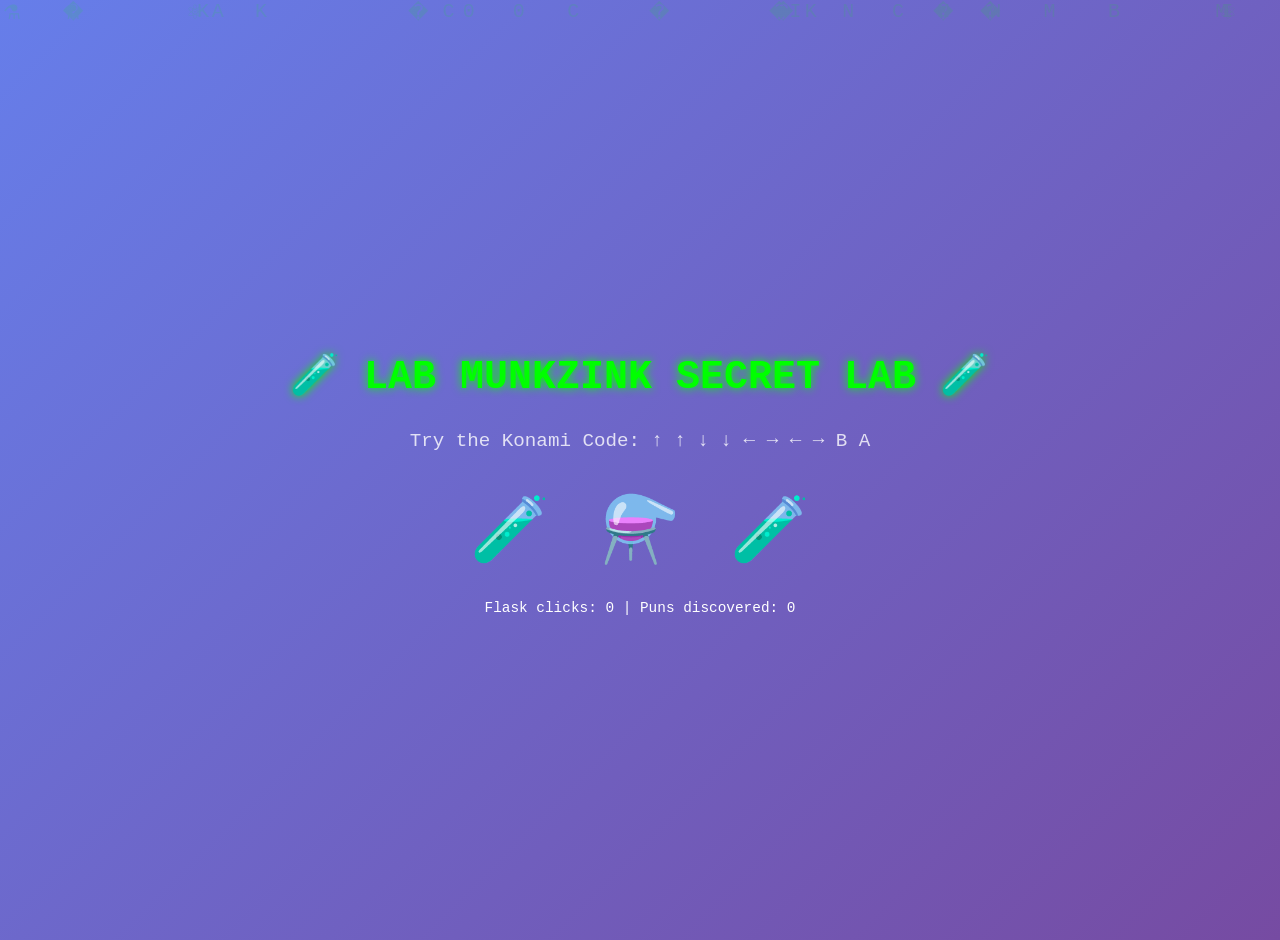
<file: home/templates/home/easter_egg.html>
<!DOCTYPE html>
<html lang="en">
<head>
    <meta charset="UTF-8">
    <meta name="viewport" content="width=device-width, initial-scale=1.0">
    <title>Lab Munkzink Secret</title>
    <style>
        body {
            margin: 0;
            padding: 20px;
            font-family: 'Courier New', monospace;
            background: linear-gradient(135deg, #667eea 0%, #764ba2 100%);
            min-height: 100vh;
            display: flex;
            align-items: center;
            justify-content: center;
            overflow: hidden;
        }

        .container {
            text-align: center;
            position: relative;
            z-index: 10;
        }

        .secret-header {
            color: #00ff00;
            font-size: 2.5em;
            text-shadow: 0 0 10px #00ff00;
            margin-bottom: 30px;
            animation: glow 2s ease-in-out infinite alternate;
        }

        @keyframes glow {
            from { text-shadow: 0 0 10px #00ff00; }
            to { text-shadow: 0 0 20px #00ff00, 0 0 30px #00ff00; }
        }

        .konami-hint {
            color: #fff;
            font-size: 1.2em;
            margin-bottom: 20px;
            opacity: 0.8;
        }

        .flask {
            font-size: 4em;
            margin: 20px;
            display: inline-block;
            cursor: pointer;
            transition: all 0.3s ease;
            filter: hue-rotate(0deg);
        }

        .flask:hover {
            transform: scale(1.2) rotate(10deg);
            filter: hue-rotate(90deg);
        }

        .flask.bubbling {
            animation: bubble 0.5s ease-in-out infinite;
        }

        @keyframes bubble {
            0%, 100% { transform: scale(1); }
            50% { transform: scale(1.1); }
        }

        .secret-message {
            background: rgba(0, 0, 0, 0.8);
            border: 2px solid #00ff00;
            border-radius: 10px;
            padding: 20px;
            margin: 20px 0;
            color: #00ff00;
            font-size: 1.1em;
            line-height: 1.6;
            display: none;
            animation: fadeIn 0.5s ease-in;
        }

        @keyframes fadeIn {
            from { opacity: 0; transform: translateY(20px); }
            to { opacity: 1; transform: translateY(0); }
        }

        .matrix-bg {
            position: absolute;
            top: 0;
            left: 0;
            width: 100%;
            height: 100%;
            pointer-events: none;
            opacity: 0.1;
        }

        .matrix-char {
            position: absolute;
            color: #00ff00;
            font-family: 'Courier New', monospace;
            font-size: 20px;
            animation: fall linear infinite;
        }

        @keyframes fall {
            0% { transform: translateY(-100vh); opacity: 1; }
            100% { transform: translateY(100vh); opacity: 0; }
        }

        .easter-egg-triggered {
            display: block !important;
        }

        .pun-counter {
            color: #fff;
            font-size: 0.9em;
            margin-top: 10px;
        }

        .achievement {
            background: linear-gradient(45deg, #ffd700, #ffed4a);
            color: #333;
            padding: 15px;
            border-radius: 25px;
            margin: 10px 0;
            font-weight: bold;
            box-shadow: 0 5px 15px rgba(255, 215, 0, 0.3);
            display: none;
            animation: bounce 0.6s ease-out;
        }

        @keyframes bounce {
            0%, 20%, 50%, 80%, 100% { transform: translateY(0); }
            40% { transform: translateY(-10px); }
            60% { transform: translateY(-5px); }
        }
    </style>
</head>
<body>
    <div class="matrix-bg" id="matrixBg"></div>
    
    <div class="container">
        <h1 class="secret-header">🧪 LAB MUNKZINK SECRET LAB 🧪</h1>
        
        <div class="konami-hint">
            Try the Konami Code: ↑ ↑ ↓ ↓ ← → ← → B A
        </div>

        <div class="flask-container">
            <span class="flask" onclick="bubbleFlask(this)">🧪</span>
            <span class="flask" onclick="bubbleFlask(this)">⚗️</span>
            <span class="flask" onclick="bubbleFlask(this)">🧪</span>
        </div>

        <div class="pun-counter">
            Flask clicks: <span id="flaskCount">0</span> | 
            Puns discovered: <span id="punCount">0</span>
        </div>

        <div class="secret-message" id="secretMessage">
            <h2>🎉 CONGRATULATIONS! 🎉</h2>
            <p>You've discovered the <strong>Lab Munkzink</strong> secret Easter egg!</p>
            <p>🧬 <em>"We're not just any lab... we're a <strong>flask-ion</strong> forward team!"</em></p>
            <p>🔬 <em>"Our experiments are always <strong>element-ary</strong>, my dear Watson!"</em></p>
            <p>⚛️ <em>"We've got <strong>chemistry</strong> - and not just the periodic kind!"</em></p>
            <p>🧪 <em>"Warning: This team may cause <strong>spontaneous reactions</strong> of awesomeness!"</em></p>
            <p><strong>Achievement Unlocked:</strong> Secret Lab Infiltrator! 🏆</p>
        </div>

        <div class="achievement" id="achievement">
            🏆 ACHIEVEMENT UNLOCKED: Master of Flask-ionable Science! 🏆
        </div>
    </div>

    <script>
        // Konami Code Easter Egg
        let konamiCode = [
            'ArrowUp', 'ArrowUp', 'ArrowDown', 'ArrowDown',
            'ArrowLeft', 'ArrowRight', 'ArrowLeft', 'ArrowRight',
            'KeyB', 'KeyA'
        ];
        let konamiIndex = 0;
        let flaskClickCount = 0;
        let punCount = 0;

        // Matrix-style background
        function createMatrixRain() {
            const chars = '01ATCG🧬🔬⚛️🧪⚗️LABMUNKZINK';
            const matrixBg = document.getElementById('matrixBg');
            
            for (let i = 0; i < 30; i++) {
                const char = document.createElement('div');
                char.className = 'matrix-char';
                char.textContent = chars[Math.floor(Math.random() * chars.length)];
                char.style.left = Math.random() * 100 + '%';
                char.style.animationDuration = (Math.random() * 3 + 2) + 's';
                char.style.animationDelay = Math.random() * 2 + 's';
                matrixBg.appendChild(char);
            }
        }

        // Konami code listener
        document.addEventListener('keydown', function(e) {
            if (e.code === konamiCode[konamiIndex]) {
                konamiIndex++;
                if (konamiIndex === konamiCode.length) {
                    triggerEasterEgg();
                    konamiIndex = 0;
                }
            } else {
                konamiIndex = 0;
            }
        });

        function triggerEasterEgg() {
            const secretMessage = document.getElementById('secretMessage');
            const achievement = document.getElementById('achievement');
            
            secretMessage.classList.add('easter-egg-triggered');
            achievement.style.display = 'block';
            
            // Add some fun sounds (visual feedback)
            document.body.style.animation = 'none';
            setTimeout(() => {
                document.body.style.animation = 'glow 0.5s ease-in-out 3';
            }, 10);
            
            punCount = 4; // All puns revealed
            document.getElementById('punCount').textContent = punCount;
        }

        function bubbleFlask(flask) {
            flaskClickCount++;
            document.getElementById('flaskCount').textContent = flaskClickCount;
            
            flask.classList.add('bubbling');
            setTimeout(() => {
                flask.classList.remove('bubbling');
            }, 500);

            // Secret flask combination
            if (flaskClickCount === 7) {
                const secretMessage = document.getElementById('secretMessage');
                secretMessage.innerHTML += '<p><em>🎈 "Seven flasks clicked! You must be <strong>beaker-ing</strong> the rules!"</em></p>';
                punCount++;
                document.getElementById('punCount').textContent = punCount;
            }

            if (flaskClickCount === 13) {
                const secretMessage = document.getElementById('secretMessage');
                secretMessage.innerHTML += '<p><em>🎪 "Thirteen clicks! That\'s <strong>test-tube-licious</strong>!"</em></p>';
                punCount++;
                document.getElementById('punCount').textContent = punCount;
            }
        }

        // Initialize matrix background
        createMatrixRain();

        // Fun console message for developers
        console.log(`
        🧪 LAB MUNKZINK SECRET CONSOLE 🧪
        ================================
        Hey there, fellow developer! 
        You found the console Easter egg too!
        
        Fun fact: This lab has ${Math.floor(Math.random() * 1000)} virtual experiments running!
        
        Try typing: labMunkzink.superSecret()
        `);

        // Secret console function
        window.labMunkzink = {
            superSecret: function() {
                console.log("🎉 SUPER SECRET ACTIVATED! 🎉");
                console.log("You've unlocked the developer achievement!");
                console.log("🧬 DNA sequence: AWESOME-TEAM-ROCKS-HARD 🧬");
                alert("🏆 Developer Achievement Unlocked! Check the console for your secret DNA sequence!");
            }
        };
    </script>
</body>
</html>
</file>
